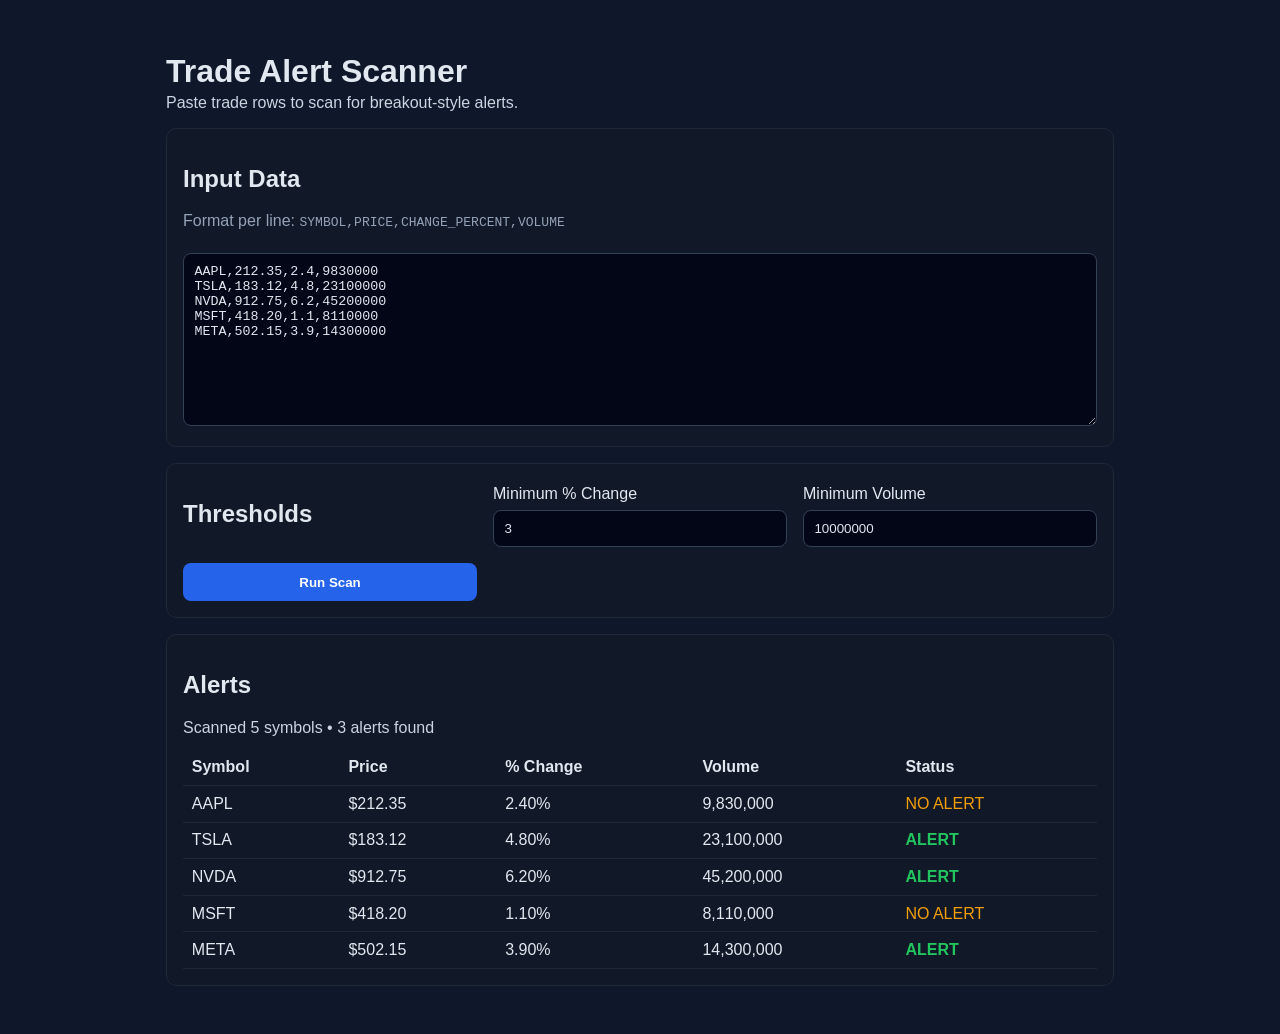
<file: index.html>
<!DOCTYPE html>
<html lang="en">
<head>
  <meta charset="UTF-8" />
  <meta name="viewport" content="width=device-width, initial-scale=1.0" />
  <title>Trade Alert Scanner</title>
  <link rel="stylesheet" href="styles.css" />
</head>
<body>
  <main class="container">
    <h1>Trade Alert Scanner</h1>
    <p class="subtitle">Paste trade rows to scan for breakout-style alerts.</p>

    <section class="card">
      <h2>Input Data</h2>
      <p class="help">Format per line: <code>SYMBOL,PRICE,CHANGE_PERCENT,VOLUME</code></p>
      <textarea id="inputData" rows="10">AAPL,212.35,2.4,9830000
TSLA,183.12,4.8,23100000
NVDA,912.75,6.2,45200000
MSFT,418.20,1.1,8110000
META,502.15,3.9,14300000</textarea>
    </section>

    <section class="card thresholds">
      <h2>Thresholds</h2>
      <label>
        Minimum % Change
        <input id="minChange" type="number" step="0.1" value="3" />
      </label>
      <label>
        Minimum Volume
        <input id="minVolume" type="number" step="1000" value="10000000" />
      </label>
      <button id="scanButton" type="button">Run Scan</button>
    </section>

    <section class="card">
      <h2>Alerts</h2>
      <div id="summary" class="summary"></div>
      <div class="table-wrap">
        <table>
          <thead>
            <tr>
              <th>Symbol</th>
              <th>Price</th>
              <th>% Change</th>
              <th>Volume</th>
              <th>Status</th>
            </tr>
          </thead>
          <tbody id="results"></tbody>
        </table>
      </div>
    </section>
  </main>

  <script src="app.js"></script>
</body>
</html>
</file>
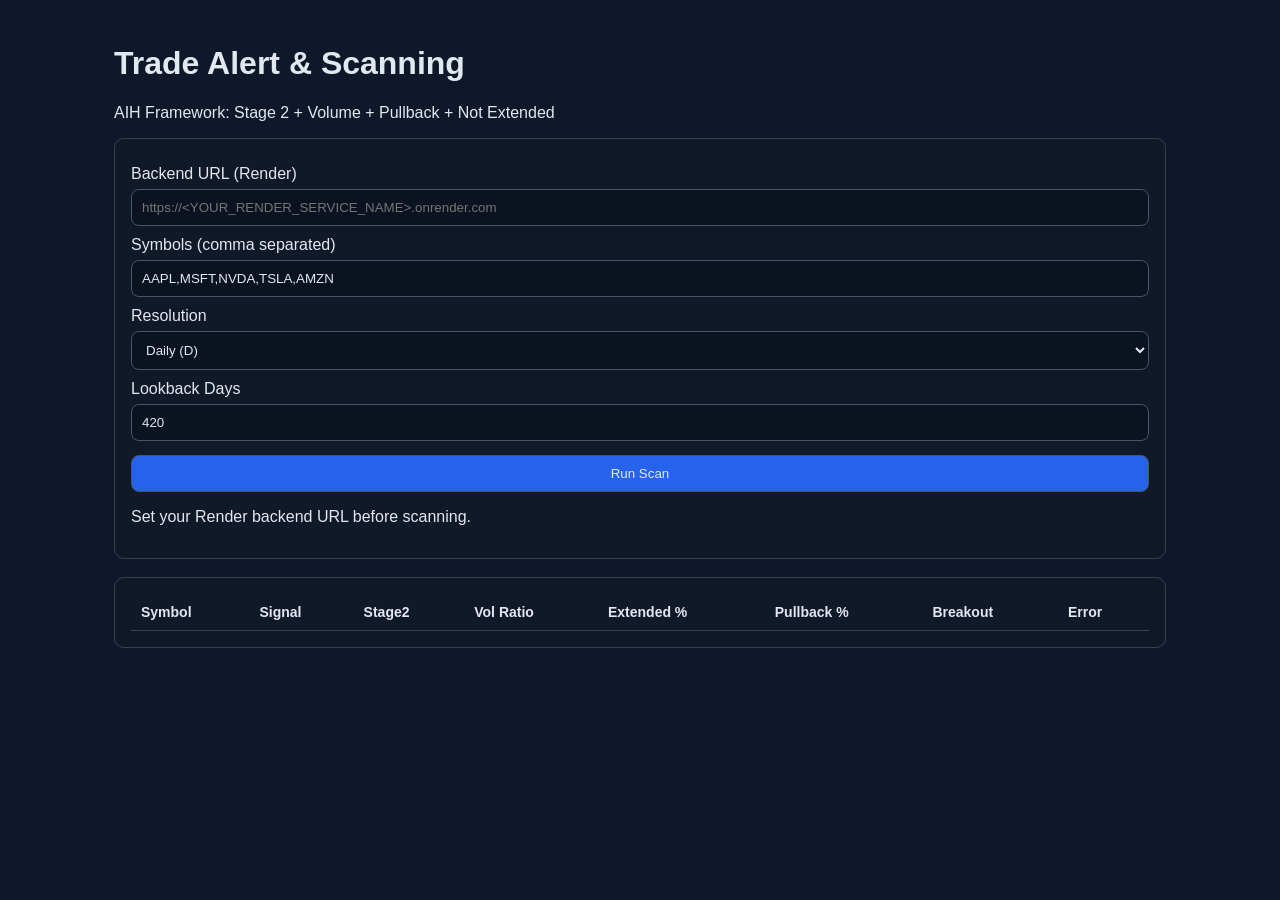
<file: docs/index.html>
<!doctype html>
<html lang="en">
  <head>
    <meta charset="UTF-8" />
    <meta name="viewport" content="width=device-width, initial-scale=1.0" />
    <title>Trade Alert & Scanning</title>
    <link rel="stylesheet" href="./styles.css" />
  </head>
  <body>
    <main class="container">
      <h1>Trade Alert & Scanning</h1>
      <p>AIH Framework: Stage 2 + Volume + Pullback + Not Extended</p>

      <section class="card">
        <label for="backendUrl">Backend URL (Render)</label>
        <input id="backendUrl" type="url" placeholder="https://<YOUR_RENDER_SERVICE_NAME>.onrender.com" />

        <label for="symbols">Symbols (comma separated)</label>
        <input id="symbols" type="text" value="AAPL,MSFT,NVDA,TSLA,AMZN" />

        <label for="resolution">Resolution</label>
        <select id="resolution">
          <option value="D" selected>Daily (D)</option>
          <option value="60">60 min</option>
          <option value="30">30 min</option>
          <option value="15">15 min</option>
        </select>

        <label for="lookbackDays">Lookback Days</label>
        <input id="lookbackDays" type="number" min="260" value="420" />

        <button id="scanBtn">Run Scan</button>
        <p id="status"></p>
      </section>

      <section class="card">
        <table id="resultsTable">
          <thead>
            <tr>
              <th>Symbol</th>
              <th>Signal</th>
              <th>Stage2</th>
              <th>Vol Ratio</th>
              <th>Extended %</th>
              <th>Pullback %</th>
              <th>Breakout</th>
              <th>Error</th>
            </tr>
          </thead>
          <tbody></tbody>
        </table>
      </section>
    </main>

    <script src="./app.js"></script>
  </body>
</html>
</file>
<file: styles.css>
* {
  box-sizing: border-box;
}

body {
  margin: 0;
  font-family: Arial, sans-serif;
  background: #0f172a;
  color: #e2e8f0;
}

.container {
  max-width: 980px;
  margin: 0 auto;
  padding: 2rem 1rem 3rem;
}

h1 {
  margin-bottom: 0.2rem;
}

.subtitle {
  margin-top: 0;
  color: #cbd5e1;
}

.card {
  background: #111827;
  border: 1px solid #1f2937;
  border-radius: 10px;
  padding: 1rem;
  margin-top: 1rem;
}

.help {
  margin-top: 0;
  color: #94a3b8;
}

textarea,
input {
  width: 100%;
  margin-top: 0.4rem;
  background: #020617;
  color: #e2e8f0;
  border: 1px solid #334155;
  border-radius: 8px;
  padding: 0.65rem;
}

.thresholds {
  display: grid;
  grid-template-columns: repeat(auto-fit, minmax(220px, 1fr));
  gap: 1rem;
  align-items: end;
}

button {
  border: none;
  border-radius: 8px;
  background: #2563eb;
  color: #fff;
  font-weight: 600;
  padding: 0.7rem 1rem;
  cursor: pointer;
}

button:hover {
  background: #1d4ed8;
}

.summary {
  margin-bottom: 0.8rem;
  color: #cbd5e1;
}

.table-wrap {
  overflow-x: auto;
}

table {
  width: 100%;
  border-collapse: collapse;
}

th,
td {
  text-align: left;
  padding: 0.55rem;
  border-bottom: 1px solid #1f2937;
}

.status-alert {
  color: #22c55e;
  font-weight: 700;
}

.status-no-alert {
  color: #f59e0b;
}
</file>
<file: docs/styles.css>
* {
  box-sizing: border-box;
}

body {
  margin: 0;
  font-family: Arial, sans-serif;
  background: #0f172a;
  color: #e2e8f0;
}

.container {
  max-width: 1100px;
  margin: 0 auto;
  padding: 24px;
}

.card {
  background: #111827;
  border: 1px solid #334155;
  border-radius: 10px;
  padding: 16px;
  margin-bottom: 18px;
}

label {
  display: block;
  margin-top: 10px;
  margin-bottom: 6px;
}

input,
select,
button {
  width: 100%;
  padding: 10px;
  border-radius: 8px;
  border: 1px solid #475569;
  background: #0b1220;
  color: #e2e8f0;
}

button {
  margin-top: 14px;
  background: #2563eb;
  cursor: pointer;
}

table {
  width: 100%;
  border-collapse: collapse;
}

th,
td {
  border-bottom: 1px solid #334155;
  padding: 10px;
  text-align: left;
  font-size: 14px;
}

.signal-l1 {
  color: #fde047;
  font-weight: 700;
}

.signal-l2 {
  color: #22c55e;
  font-weight: 700;
}

.signal-l3 {
  color: #d946ef;
  font-weight: 700;
}
</file>
